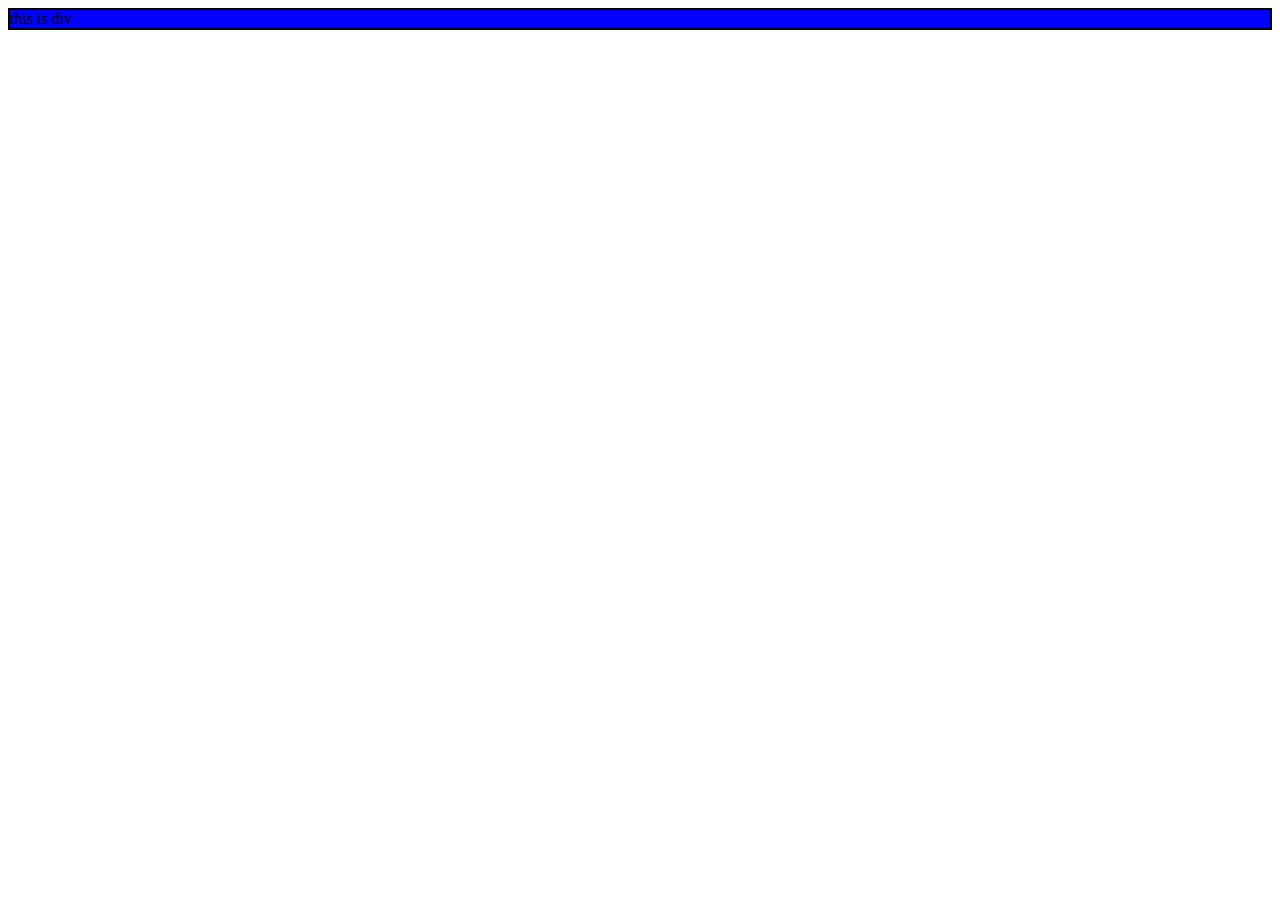
<file: html-css-basics/index.html>
<!DOCTYPE html>
<html lang="en">
<head>
    <meta charset="UTF-8">
    <meta name="viewport" content="width=device-width, initial-scale=1.0">
    <title>CSS Level 1</title>
    <link rel="stylesheet" href="style.css">

    <!-- <style>
        h1{
            background-color: black;
        }
    </style>  -->
</head>
<body>
    <!-- Inline css -->
    <!-- <h1 style="color: rgb(145, 95, 95);">Hello from Param Shah</h1>   -->

    <!-- <h1 id="hello">Hello from Param Shah aswell</h1>
    <button>Click me</button>

     <p>Lorem ipsum dolor sit amet consectetur adipisicing elit. Error nobis dolor illum, exercitationem officia aliquam fuga perferendis, nostrum eius ab optio vitae inventore? Omnis sed eveniet rem. Iure a corrupti sequi totam harum sapiente quam eum eos, nam veniam sunt reiciendis distinctio sed iste, repudiandae modi enim laboriosam in, qui minus soluta deleniti officiis. Consequuntur velit fugiat accusantium quas dicta quo, voluptatum nesciunt ullam natus, dolor totam veritatis? Molestiae, in vel! A, quae labore. Nulla nisi aliquam labore quas blanditiis corrupti exercitationem esse molestiae voluptas ab unde eius, culpa odio commodi asperiores error inventore fugiat sapiente, voluptatem deleniti iste? Aperiam, asperiores? Sequi unde ipsa sunt perspiciatis! Vero minima vel ratione exercitationem accusamus, labore voluptates harum cumque illo doloremque dolorum. Adipisci quod nisi consequatur consectetur quia aspernatur tempora, id iusto eaque doloremque laborum distinctio temporibus assumenda dolore beatae illum quam molestiae debitis odio libero exercitationem dicta. Omnis esse cumque voluptatum itaque veritatis consequuntur nihil voluptate sequi aliquid aut! Qui autem ullam aut expedita vero tenetur, doloremque aspernatur officia quibusdam recusandae quaerat nihil quod saepe praesentium possimus impedit accusamus placeat rem provident dolorem in similique est molestiae! Corporis culpa quis pariatur numquam fugiat accusantium, quisquam sequi, dolore modi suscipit eveniet ut voluptate doloribus asperiores dolor provident nemo quia sapiente beatae necessitatibus eius id error ipsam? Sequi porro cum nulla nihil illo ut ipsa id! Enim, molestiae pariatur, quae consectetur illo libero laudantium labore non earum expedita adipisci impedit nostrum ad ut ab iste culpa autem iure suscipit porro aliquid quisquam voluptatibus? Cupiditate qui error reiciendis. Ducimus et aliquid, rem eius inventore cumque saepe vel dignissimos consequatur obcaecati quod impedit quo ipsa alias sunt corporis, ipsum ratione suscipit nisi nesciunt facere doloribus fugiat dolor error! Magni et beatae quisquam in nisi, consectetur laudantium aperiam illo excepturi nulla repellendus. Nesciunt impedit enim iusto eum.</p>
     <p id="1">para 1</p>
     <p id="2">para 2</p>
     <p id="3">para 3</p>
 -->
     <!-- Html level 2 -->

     <!-- <h1>Heading</h1>
     <p>Lorem ipsum dolor sit amet consectetur, adipisicing elit. Quasi repellendus omnis odit suscipit nam saepe aperiam deserunt veritatis, eum rerum officia vel totam natus soluta ducimus mollitia ea! Nobis, error.</p>
     <button>Click here</button> -->

     <!-- <div id="div1"></div>
     <div id="div2"></div>
     <div id="div3"></div> -->

     <div>
        this is div
     </div>
</body>
</html>
</file>
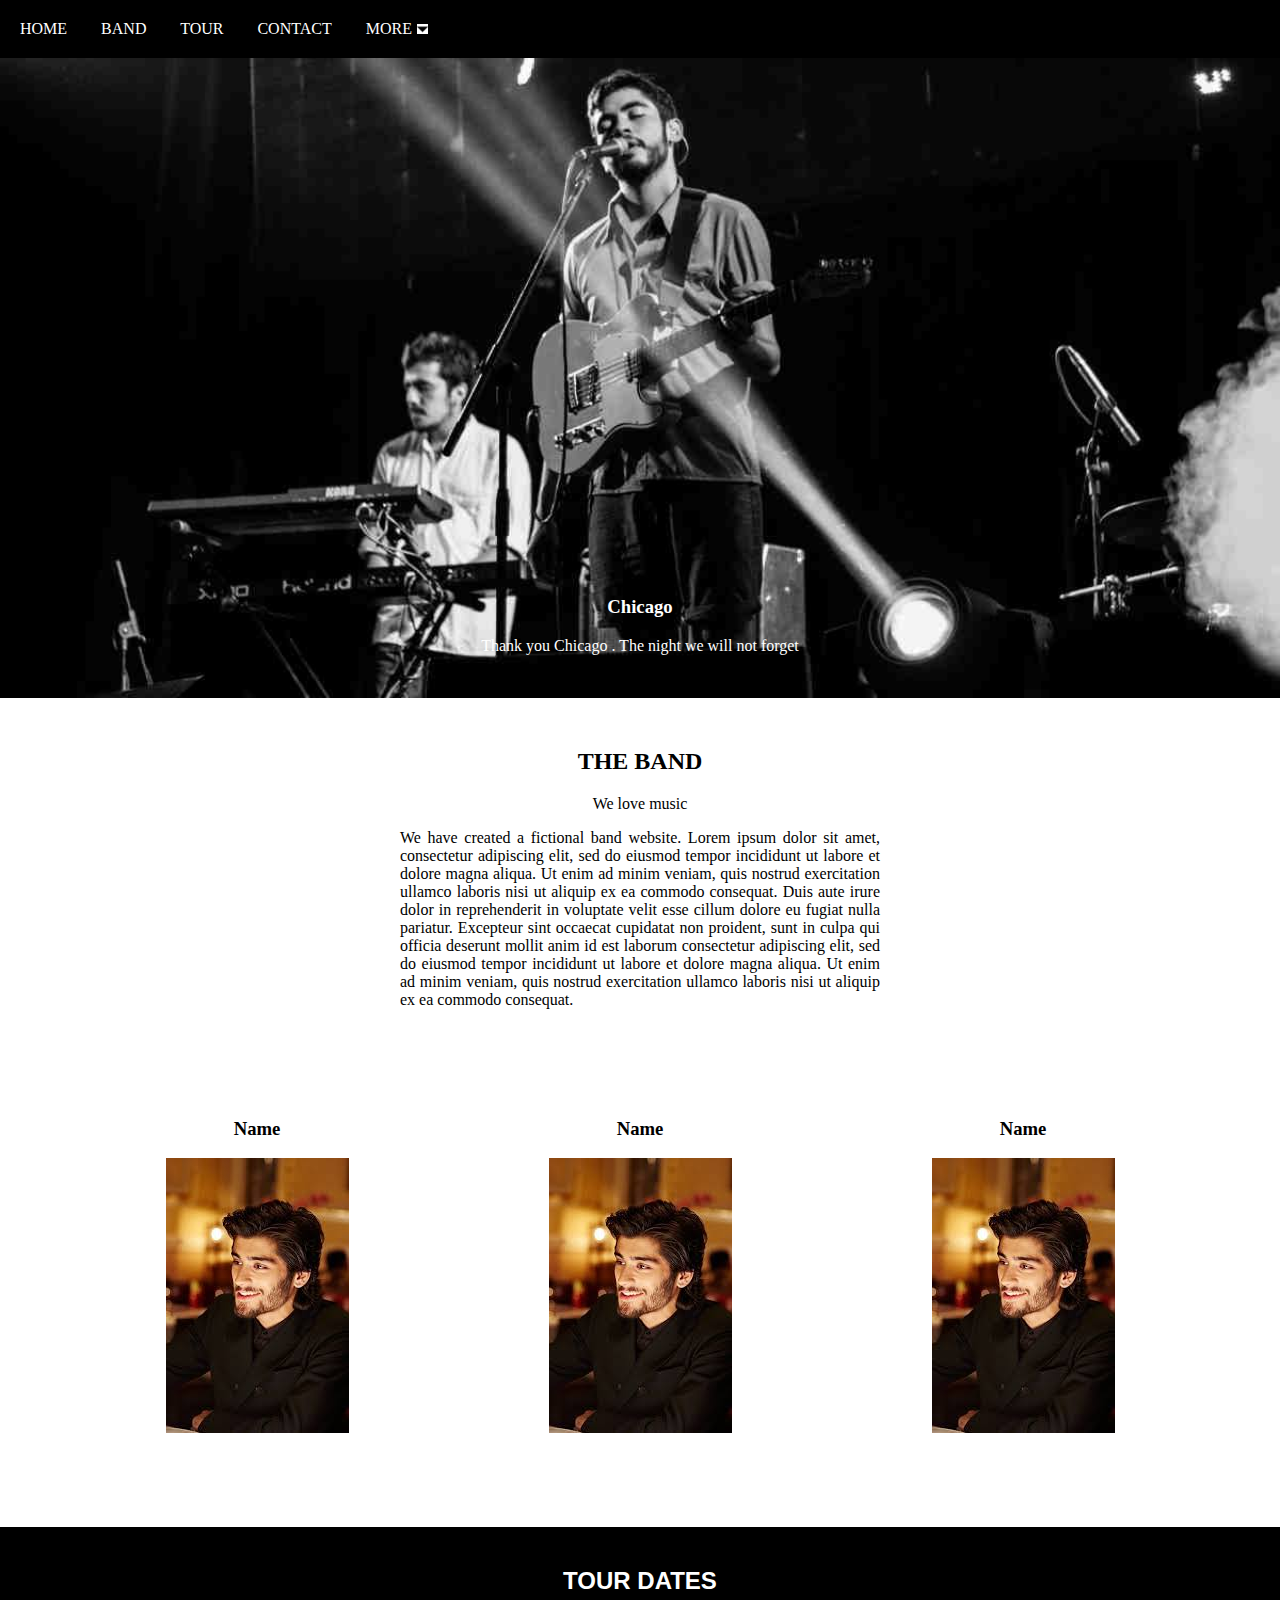
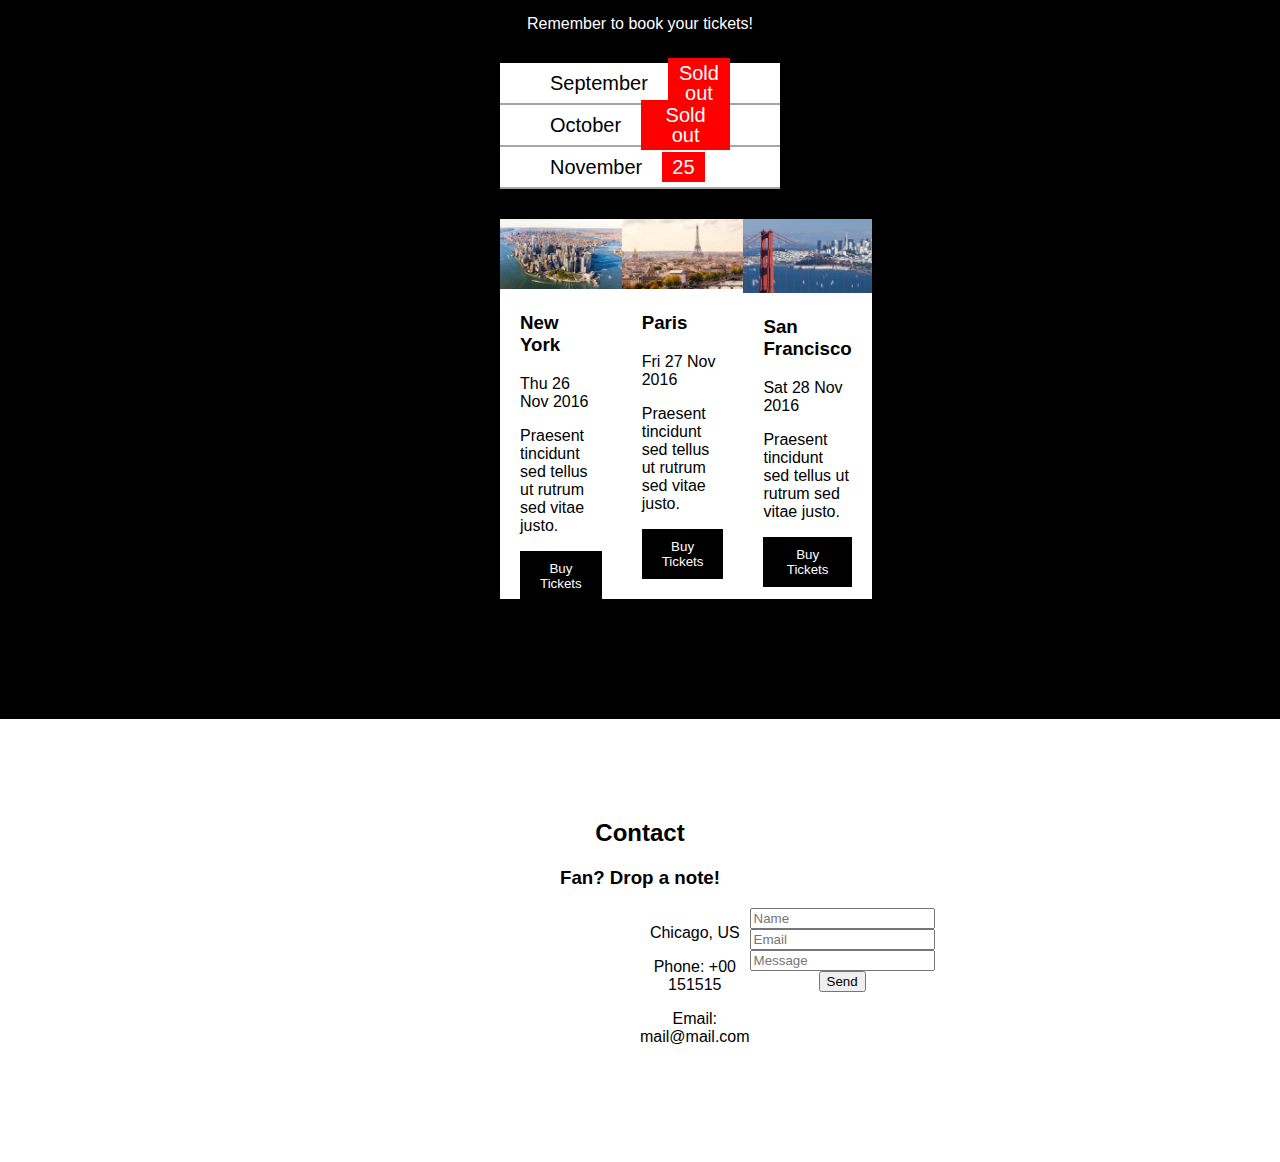
<file: practice-projects/band-app/index.html>
<!DOCTYPE html>
<html lang="en">
<head>
    <meta charset="UTF-8">
    <meta name="viewport" content="width=device-width, initial-scale=1.0">
    <title>BAND APP</title>
    <link rel="stylesheet" href="style.css">
</head>
<body>
    <div id="navbar">
        <a class="nav-item">HOME</a>
        <a class="nav-item">BAND</a>
        <a class="nav-item">TOUR</a>
        <a class="nav-item">CONTACT</a>
        <a>MORE</a>
        <img id="nav-drop-img" height="10px" src="./images/dropdown.png">
    </div>

    <div id="bandimage-container">
        <img src="./images/my-band.jpg" id="bandimage">
        <div id="bandimage-description">
            <h3 id="bandimg-title">
                Chicago
            </h3>
            <p>Thank you Chicago . The night we will not forget</p>
        </div>
    </div>

    <div id="about-the-band">
        <h2 id="about-title">THE BAND</h2>
        <p id="about-subtitle">We love music</p>
        <p id="about-description">
            We have created a fictional band website. Lorem ipsum dolor sit amet, consectetur adipiscing elit, sed do eiusmod tempor incididunt ut labore et dolore magna aliqua. 
            Ut enim ad minim veniam, quis nostrud exercitation ullamco laboris nisi ut aliquip ex ea commodo consequat. 
            Duis aute irure dolor in reprehenderit in voluptate velit esse cillum dolore eu fugiat nulla pariatur. 
            Excepteur sint occaecat cupidatat non proident, sunt in culpa qui officia deserunt mollit anim id est laborum consectetur adipiscing elit, 
            sed do eiusmod tempor incididunt ut labore et dolore magna aliqua. Ut enim ad minim veniam, quis nostrud exercitation ullamco laboris nisi ut aliquip ex ea commodo consequat.
        </p>
        <div class="band-members">
            <div class="bandimage"  >
                <h3>Name</h3>
                <img class="zaynimage" src="./images/zayn_malik.jpg" id="bandmember-img">
            </div>
            <div class="bandimage" >
                <h3>Name</h3>
                <img class="zaynimage" src="./images/zayn_malik.jpg" id="bandmember-img">
            </div>
            <div class="bandimage" >
                <h3>Name</h3>
                <img class="zaynimage" src="./images/zayn_malik.jpg" id="bandmember-img">
            </div>
        </div>
    </div>

    <div id="tour-dates">
        <h2>TOUR DATES</h2>
        <p>Remember to book your tickets!</p>
        <div class="dates-and-cities">
            <div id="tour-dates-container">
                <div class="tour-date-item">
                    <p>September</p>
                    <p class="selling-status">Sold out</p>
                </div>
                <div class="tour-date-item">
                    <p>October</p>
                    <p class="selling-status">Sold out</p>
                </div>
                <div class="tour-date-item">
                    <p>November</p>
                    <p class="selling-status">25</p>
                </div>
            </div>
            <div id="current-events">
                <div class="city-details">
                    <img src="./images/nyc.jpg" class="city-image">
                    <div class="city-description">
                        <h3>New York</h3>
                        <p>Thu 26 Nov 2016</p>
                        <p>Praesent tincidunt sed tellus ut rutrum sed vitae justo.</p>
                        <button class="buy-tickets-button">Buy Tickets</button>
                    </div>
                </div>
                <div class="city-details">
                    <img src="./images/paris.jpg" class="city-image">
                    <div class="city-description">
                        <h3>Paris</h3>
                        <p>Fri 27 Nov 2016</p>
                        <p>Praesent tincidunt sed tellus ut rutrum sed vitae justo.</p>
                        <button class="buy-tickets-button">Buy Tickets</button>
                    </div>
                </div>
                <div class="city-details">
                    <img src="./images/san francisco.jpg" class="city-image">
                    <div class="city-description">
                        <h3>San Francisco</h3>
                        <p>Sat 28 Nov 2016</p>
                        <p>Praesent tincidunt sed tellus ut rutrum sed vitae justo.</p>
                        <button class="buy-tickets-button">Buy Tickets</button>
                    </div>
                </div>

            </div>
        </div>
    </div>

    <div id="footer">
        <div id="footer-title-section">
            <h2>Contact</h2>
            <h3>Fan? Drop a note!</h3>
            <div id="footer-contact-info">
                <div id="footer-contact-info-left">
                    <p>Chicago, US</p>
                    <p>Phone: +00 151515</p>
                    <p>Email: mail@mail.com</p>
                </div>
                <div id="footer-contact-info-right-container">
                    <input type="text" placeholder="Name">
                    <input type="text" placeholder="Email">
                    <input type="text" placeholder="Message">
                    <button id="footer-contact-button">Send</button>
                </div>
            </div>
        </div>
    </div>
    
</body>
</html>
</file>
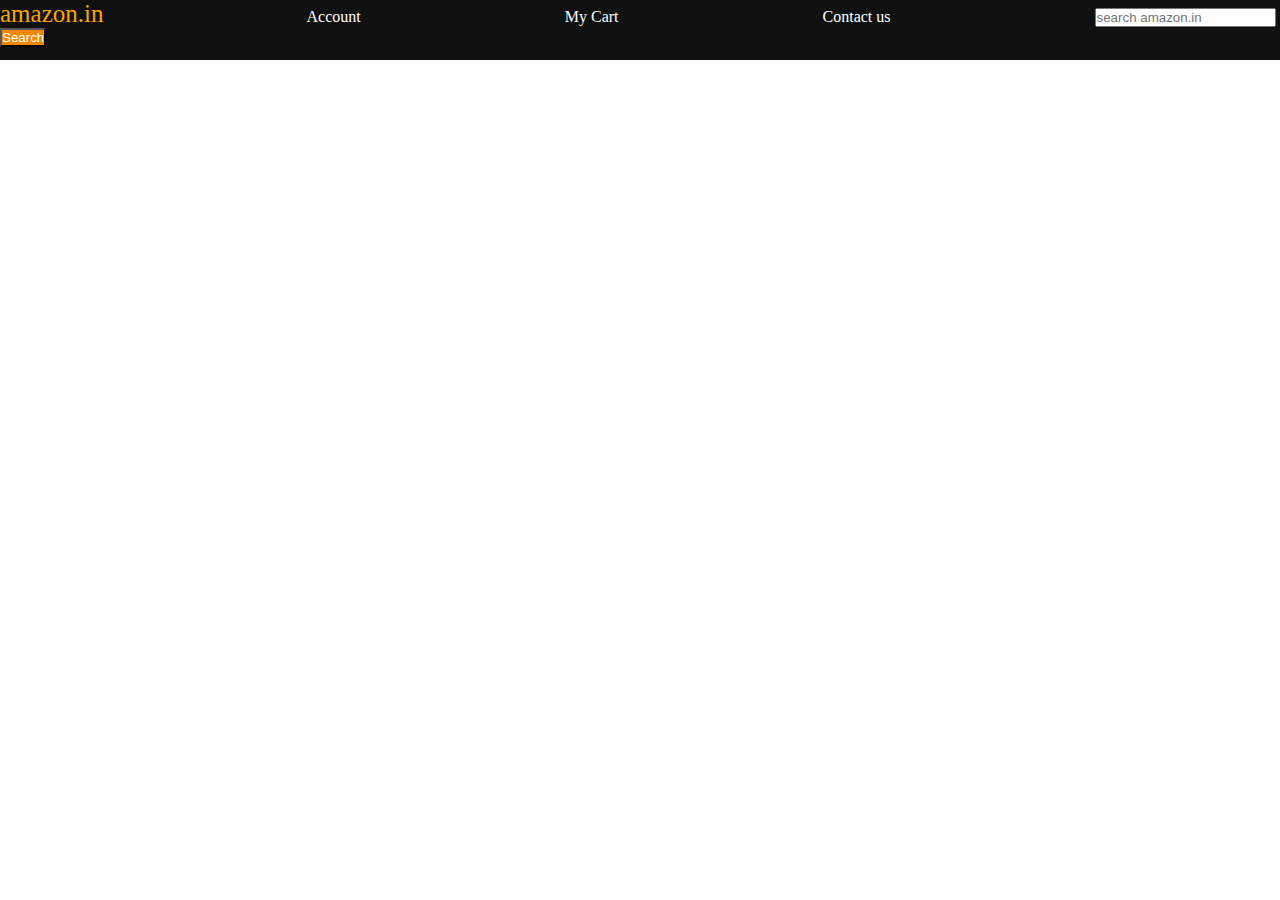
<file: practice-projects/practice-question1/index.html>
<!DOCTYPE html>
<html lang="en">
<head>
    <meta charset="UTF-8">
    <meta name="viewport" content="width=device-width, initial-scale=1.0">
    <title>Document</title>
    <link rel="stylesheet" href="style.css">
</head>
<body>
    <div id="navbar">
        <a id="logo">amazon.in</a>
        <a>Account</a>
        <a>My Cart</a>
        <a>Contact us</a>
        <input placeholder="search amazon.in">
        <button>Search</button>
    </div>  
</body>
</html>
</file>
<file: html-css-basics/style.css>
/* h1{
    color: darkmagenta;  
    text-align: center;
    text-decoration: wavy underline;
    font-weight: lighter;
    text-transform: uppercase; */
    /* whatever is written later on will have higher priority */
/* } */

/* p{
    line-height: 20px;
    text-align: center;
} */

p{
    background-color: pink;
    height: 200px;
    border: 2px solid black;
}

h1{
    height: 200px;
    background-color: yellow;
    width: 200px;
    padding: 50px;
    text-align: center;
    border: 1px solid black;
}

#div1{
    height: 100px;
    width: 100px;
    margin-top: 20px;
    border-radius: 50%;
    background-color: red;
    margin: 10px 45%;
}

#div2{
    height: 100px;
    width: 100px;
    margin: 10px 45%;
    border-radius: 50%;
    background-color: rgb(149, 211, 4);
}

#div3{
    margin-top: 20px;
    height: 100px;
    width: 100px;
    border-radius: 50%;
    margin: 10px 45%;
    background-color: rgb(7, 117, 57);
}

div{
    background-color: blue;
    border: 2px solid black;
}
</file>
<file: practice-projects/band-app/style.css>
body{
    margin: 0px;
    padding: 0px;
}

#navbar{
    background-color: #000000;
    color: white;
    padding: 20px;
}

.nav-item{
    margin-right: 30px;
}

#nav-drop-img{
    margin-left: 1px;
}

#bandimage-container{
    position: relative;
}

#bandimage{
    width: 100%;
    display: block;
}

#bandimage-description {
    position: absolute;
    bottom: 27px;
    left: 50%;
    transform: translateX(-50%);
    text-align: center;
    color: white;
}

#about-the-band{
    margin-top: 50px;
    text-align: center;
}

#about-description{
    text-align: justify;
    padding: 0px 400px;
}

.band-members{
    margin: 90px 0px;
    display: flex;
    justify-content: center;
    gap: 200px;
}

#tour-dates{
    background-color: #000000;
    color: white;
    padding: 20px 0px;
    font-family:Arial, Helvetica, sans-serif;
    text-align: center;
}

.tour-date-item{
    background-color: white;
    color: black;
    height: 40px;
}

#tour-dates-container{
    margin: 30px 500px;
}

.tour-date-item{
    padding: 0px 50px;
    display: flex;
    gap: 20px;
    border-bottom: 2px solid rgba(0, 0, 0, 0.349); 
    font-size: 20px;
    align-items: center;
}

.selling-status{
    background-color: red;
    color: white;
    padding: 5px 10px;
    line-height: 1;  
    
}

.city-details{
    background-color: white;
}

#current-events{
    color: black;
    display: flex;
    margin: 20px 500px 100px 500px;
    justify-content: space-between;
    height: 380px;
    font-family: 'Franklin Gothic Medium', 'Arial Narrow', Arial, sans-serif;
    text-align: left;
}

.city-image {
    width: 100%;
}

.city-description{
    padding: 0px 20px;
}

.buy-tickets-button{
    background-color: black;
    color: white;
    padding: 10px 20px;
    border: none;
}

#footer{
    margin: 100px 0px;
    text-align: center;
    font-family: "Montserrat", sans-serif;
}

#footer-contact-info{
    text-align: center;
    display: flex;
    padding: 0% 50%;
}

/* Responsive Design */
@media (max-width: 1200px) {
  #about-description {
    padding: 0px 100px;
  }
  #tour-dates-container {
    margin: 30px 100px;
  }
  #current-events {
    margin: 20px 100px 100px 100px;
  }
}

@media (max-width: 900px) {
  .band-members {
    gap: 50px;
  }
  #about-description {
    padding: 0px 30px;
  }
  #tour-dates-container {
    margin: 30px 20px;
  }
  #current-events {
    margin: 20px 20px 60px 20px;
    flex-direction: column;
    height: auto;
    gap: 30px;
  }
  #footer-contact-info {
    padding: 0% 10%;
  }
}

@media (max-width: 600px) {
  #navbar {
    padding: 10px;
    font-size: 16px;
  }
  .nav-item {
    margin-right: 10px;
  }
  #about-the-band {
    margin-top: 30px;
  }
  .band-members {
    flex-direction: column;
    align-items: center;
    gap: 20px;
    margin: 40px 0px;
  }
  #about-description {
    padding: 0px 10px;
    font-size: 15px;
  }
  #tour-dates {
    padding: 10px 0px;
    font-size: 18px;
  }
  #tour-dates-container {
    margin: 20px 5px;
  }
  .tour-date-item {
    padding: 0px 10px;
    font-size: 16px;
  }
  #current-events {
    margin: 10px 5px 30px 5px;
    flex-direction: column;
    height: auto;
    gap: 20px;
  }
  .city-description {
    padding: 0px 5px;
    font-size: 15px;
  }
  .buy-tickets-button {
    padding: 8px 12px;
    font-size: 15px;
  }
  #footer {
    margin: 40px 0px;
    font-size: 14px;
  }
  #footer-contact-info {
    padding: 0% 2%;
    flex-direction: column;
    align-items: center;
    font-size: 13px;
  }
}
</file>
<file: practice-projects/practice-question1/style.css>
*{
    margin: 0;
    padding: 0;
    color: white;
}

#navbar{
    height: 60px;
    background-color: #0f1111;
}

button{
    background-color: #f08804;
}

a{
    margin-right: 200px;
}

#logo{
    font-size: 25px;
    color: orange;
}
</file>
